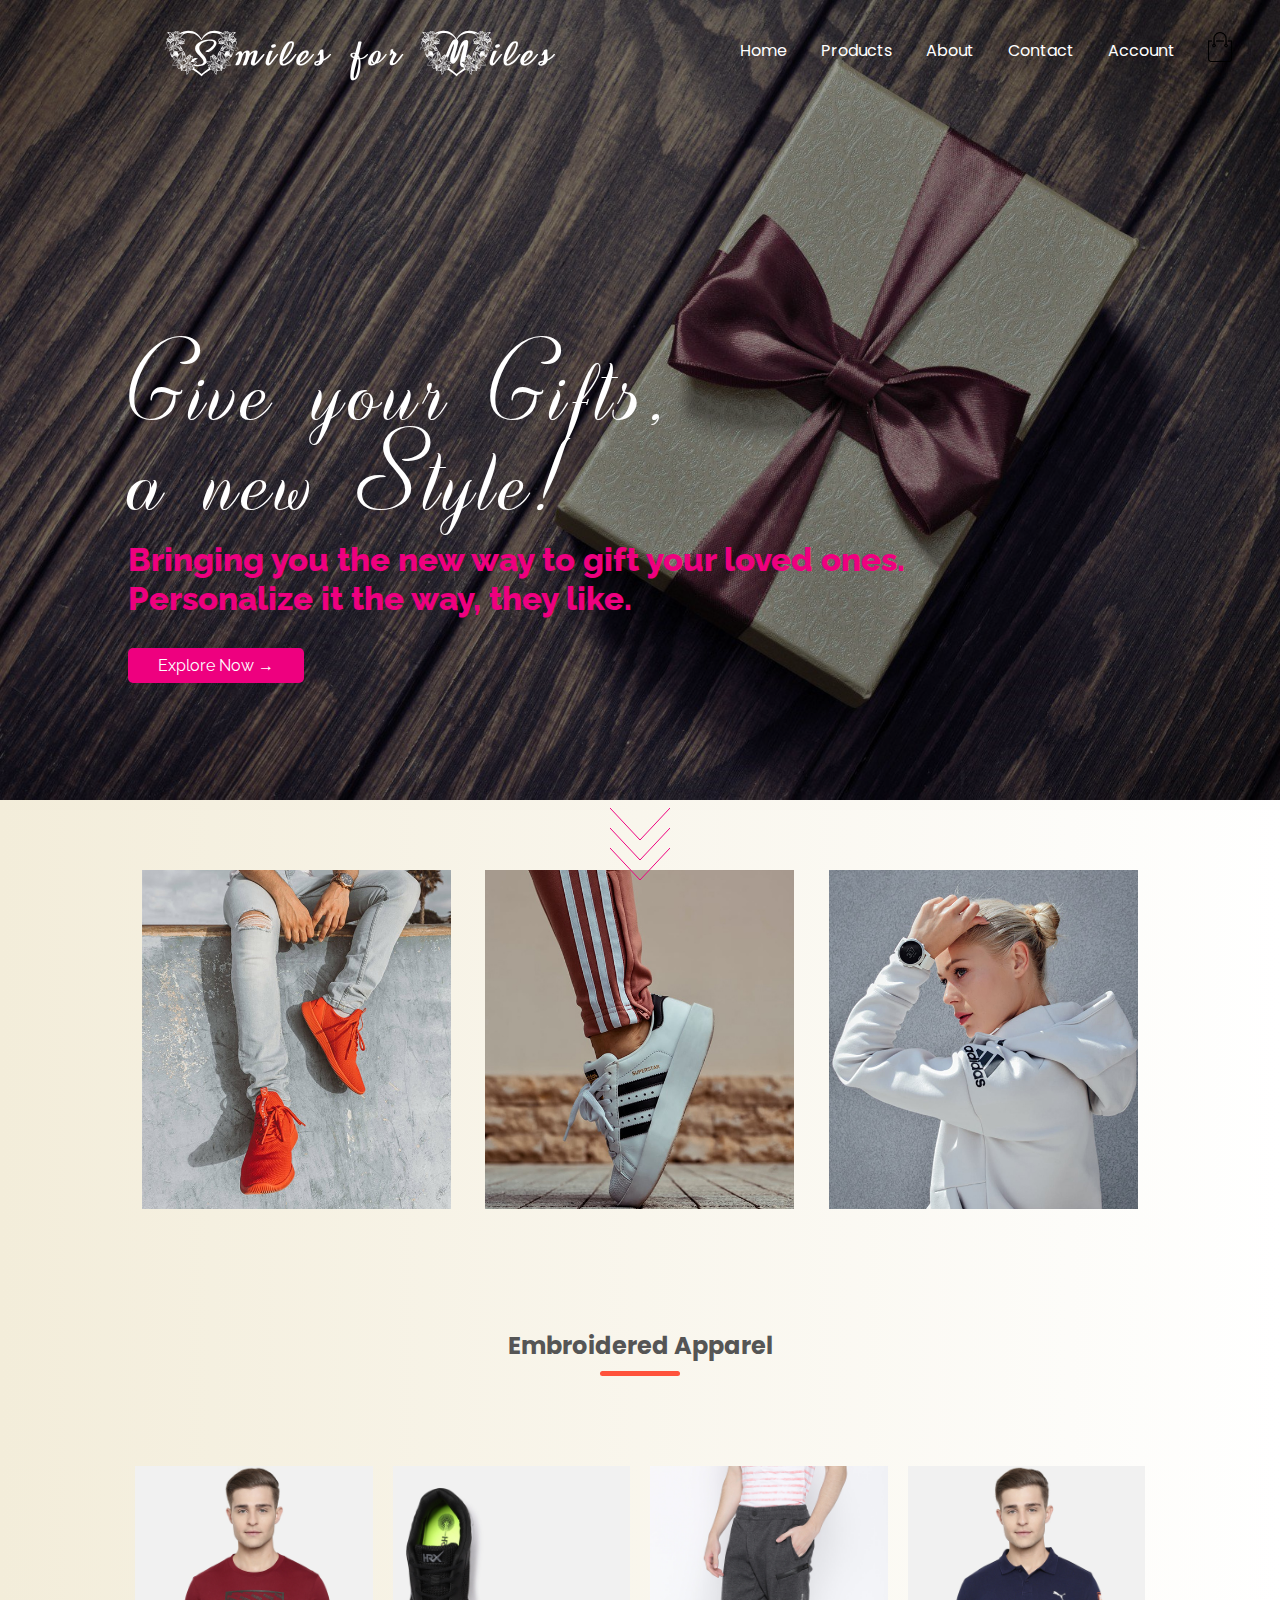
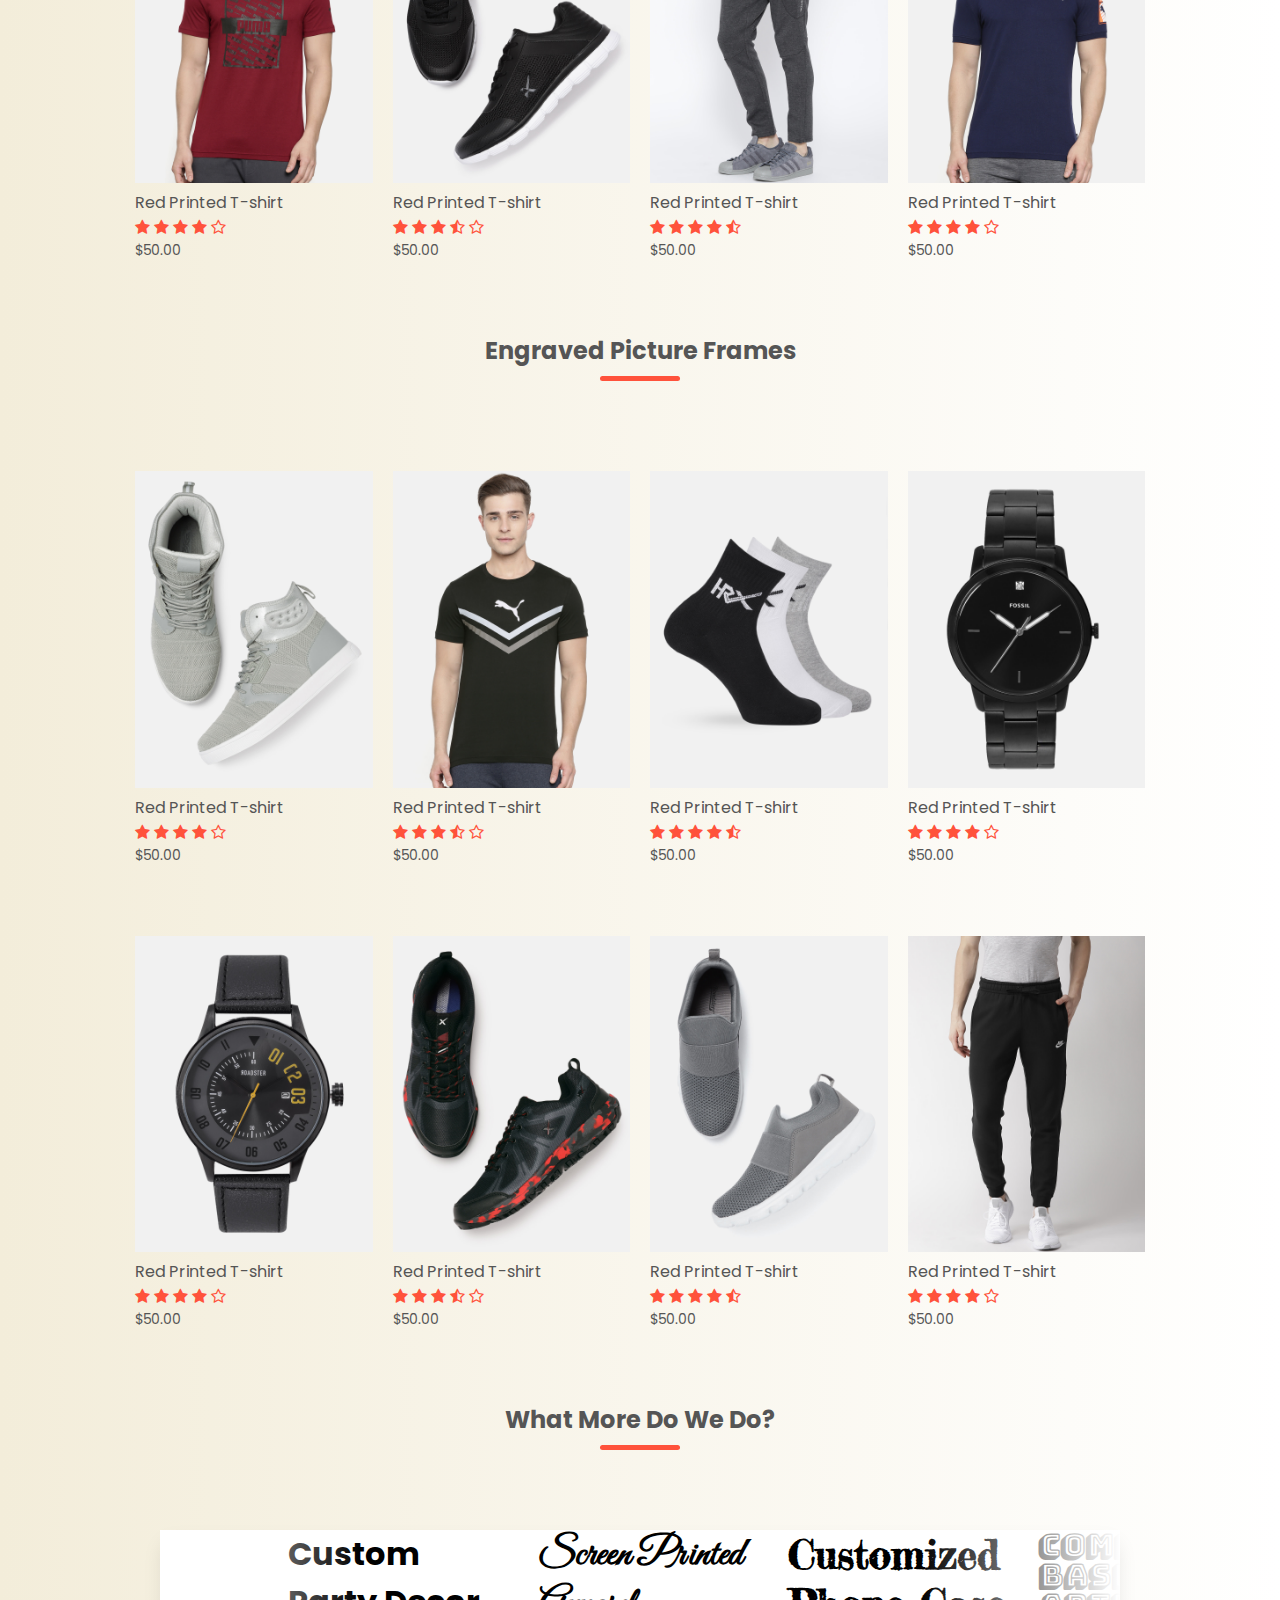
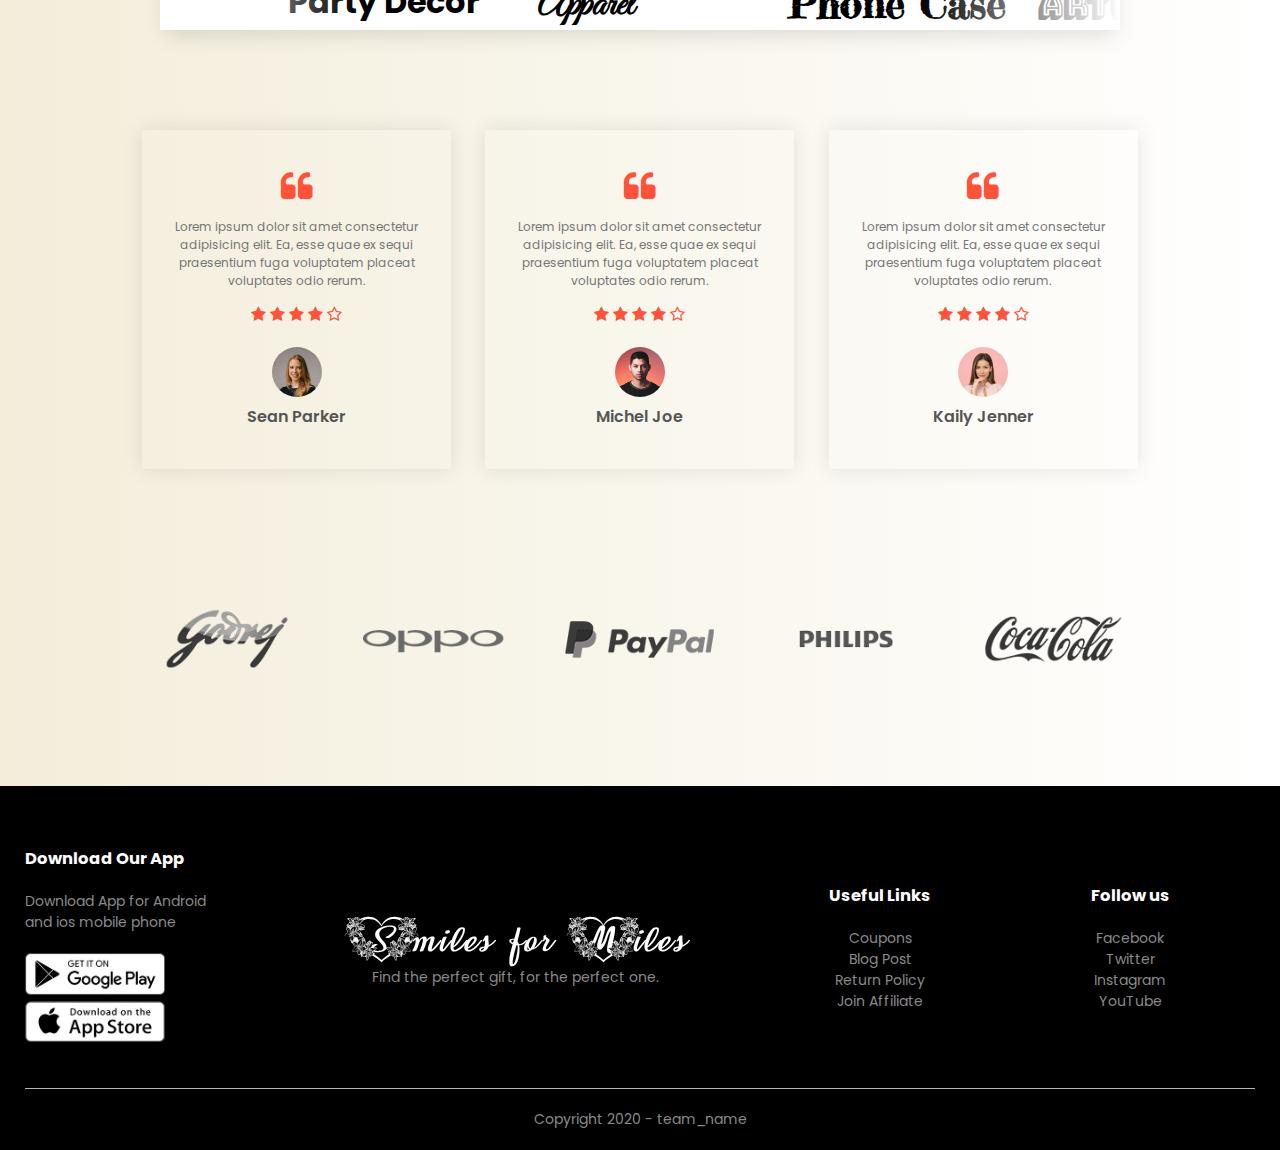
<file: index.html>
<!DOCTYPE html>
<html lang="en">

<head>
  <meta charset="UTF-8" />
  <meta name="viewport" content="width=device-width, initial-scale=1.0" />
  <title>Smiles for Miles | Ecommerce Website Design</title>
  <link rel="stylesheet" href="style.css" />
  <link
    href="https://fonts.googleapis.com/css2?family=Poppins:ital,wght@0,300;0,400;0,500;0,600;0,700;1,200&display=swap"
    rel="stylesheet" />
  <style>
    @import url('https://fonts.googleapis.com/css2?family=Exo+2:wght@100&family=Raleway:wght@100&display=swap');
  </style>
  <link rel="stylesheet" href="https://stackpath.bootstrapcdn.com/font-awesome/4.7.0/css/font-awesome.min.css" />
  <style>
    @import url('https://fonts.googleapis.com/css2?family=Bungee+Shade&family=Fredericka+the+Great&family=Great+Vibes&family=Monoton&family=Seaweed+Script&family=Vast+Shadow&display=swap');
    </style>
</head>

<body>
  <div class="header">
    <div class="container">
      <div class="navbar">
        <div class="logo">
          <a href="index.html">
            <h2 class="logo-text">Smiles for Miles</h2>
        </div>
        <nav style="z-index: 13;">
          <ul id="MenuItems">
            <li><a href="index.html">Home</a></li>
            <li><a href="products.html">Products</a></li>
            <li><a href="">About</a></li>
            <li><a href="">Contact</a></li>
            <li><a href="account.html">Account</a></li>
            <!-- TODo: 22:20 -->
          </ul>
        </nav>
        <a href="cart.html"><img src="images/cart.png" alt="" width="30px" height="30px" /></a>
        <img src="images/menu.png" alt="" class="menu-icon" onclick="menutoggle()" />
      </div>
      <div class="row">
        <div class="col-6 opener-text">
          <h1 class="opener-text-1">
            Give your Gifts,<br />
            a new Style!
          </h1>
          <p class="opener-para">
            Bringing you the new way to gift your loved ones.<br />
            Personalize it the way, they like.
          </p>
          <a href="" class="btn">Explore Now &#8594;</a>
        </div>
        <!-- <div class="col-2">
            <img src="images/image1.png" alt="" />
          </div> -->
      </div>
    </div>
  </div>
  <div class="overlay">
    <!-- Just an overlay -->
  </div>
  <!-- Down Pointing arrow -->
  <svg class="arrows">
    <path class="a1" d="M0 0 L30 32 L60 0"></path>
    <path class="a2" d="M0 20 L30 52 L60 20"></path>
    <path class="a3" d="M0 40 L30 72 L60 40"></path>
  </svg>
  <!-- Arrow End -->
  
  <!----- Featurd Categories--------->
  <div class="categories">
    <div class="small-container">
      <div class="row">
        <div class="col-3">
          <img src="images/category-1.jpg" alt="" />
        </div>
        <div class="col-3">
          <img src="images/category-2.jpg" alt="" />
        </div>
        <div class="col-3">
          <img src="images/category-3.jpg" alt="" />
        </div>
      </div>
    </div>
  </div>
  <!----- Embroidered Apparel --------->
  <div class="small-container">
    <h2 class="title">Embroidered Apparel</h2>
    <div class="row">
      <div class="col-4">
        <a href="product-details.html">
          <img src="images/product-1.jpg" alt="" /></a>
        <h4>Red Printed T-shirt</h4>
        <div class="rating">
          <i class="fa fa-star"></i>
          <i class="fa fa-star"></i>
          <i class="fa fa-star"></i>
          <i class="fa fa-star"></i>
          <i class="fa fa-star-o"></i>
        </div>
        <p>$50.00</p>
      </div>

      <div class="col-4">
        <img src="images/product-2.jpg" alt="" />
        <h4>Red Printed T-shirt</h4>
        <div class="rating">
          <i class="fa fa-star"></i>
          <i class="fa fa-star"></i>
          <i class="fa fa-star"></i>
          <i class="fa fa-star-half-o"></i>
          <i class="fa fa-star-o"></i>
        </div>
        <p>$50.00</p>
      </div>

      <div class="col-4">
        <img src="images/product-3.jpg" alt="" />
        <h4>Red Printed T-shirt</h4>
        <div class="rating">
          <i class="fa fa-star"></i>
          <i class="fa fa-star"></i>
          <i class="fa fa-star"></i>
          <i class="fa fa-star"></i>
          <i class="fa fa-star-half-o"></i>
        </div>
        <p>$50.00</p>
      </div>
      <div class="col-4">
        <img src="images/product-4.jpg" alt="" />
        <h4>Red Printed T-shirt</h4>
        <div class="rating">
          <i class="fa fa-star"></i>
          <i class="fa fa-star"></i>
          <i class="fa fa-star"></i>
          <i class="fa fa-star"></i>
          <i class="fa fa-star-o"></i>
        </div>
        <p>$50.00</p>
      </div>
    </div>
    <h2 class="title">Engraved Picture Frames</h2>
    <div class="row">
      <div class="col-4">
        <img src="images/product-5.jpg" alt="" />
        <h4>Red Printed T-shirt</h4>
        <div class="rating">
          <i class="fa fa-star"></i>
          <i class="fa fa-star"></i>
          <i class="fa fa-star"></i>
          <i class="fa fa-star"></i>
          <i class="fa fa-star-o"></i>
        </div>
        <p>$50.00</p>
      </div>

      <div class="col-4">
        <img src="images/product-6.jpg" alt="" />
        <h4>Red Printed T-shirt</h4>
        <div class="rating">
          <i class="fa fa-star"></i>
          <i class="fa fa-star"></i>
          <i class="fa fa-star"></i>
          <i class="fa fa-star-half-o"></i>
          <i class="fa fa-star-o"></i>
        </div>
        <p>$50.00</p>
      </div>

      <div class="col-4">
        <img src="images/product-7.jpg" alt="" />
        <h4>Red Printed T-shirt</h4>
        <div class="rating">
          <i class="fa fa-star"></i>
          <i class="fa fa-star"></i>
          <i class="fa fa-star"></i>
          <i class="fa fa-star"></i>
          <i class="fa fa-star-half-o"></i>
        </div>
        <p>$50.00</p>
      </div>
      <div class="col-4">
        <img src="images/product-8.jpg" alt="" />
        <h4>Red Printed T-shirt</h4>
        <div class="rating">
          <i class="fa fa-star"></i>
          <i class="fa fa-star"></i>
          <i class="fa fa-star"></i>
          <i class="fa fa-star"></i>
          <i class="fa fa-star-o"></i>
        </div>
        <p>$50.00</p>
      </div>
    </div>
    <div class="row">
      <div class="col-4">
        <img src="images/product-9.jpg" alt="" />
        <h4>Red Printed T-shirt</h4>
        <div class="rating">
          <i class="fa fa-star"></i>
          <i class="fa fa-star"></i>
          <i class="fa fa-star"></i>
          <i class="fa fa-star"></i>
          <i class="fa fa-star-o"></i>
        </div>
        <p>$50.00</p>
      </div>

      <div class="col-4">
        <img src="images/product-10.jpg" alt="" />
        <h4>Red Printed T-shirt</h4>
        <div class="rating">
          <i class="fa fa-star"></i>
          <i class="fa fa-star"></i>
          <i class="fa fa-star"></i>
          <i class="fa fa-star-half-o"></i>
          <i class="fa fa-star-o"></i>
        </div>
        <p>$50.00</p>
      </div>

      <div class="col-4">
        <img src="images/product-11.jpg" alt="" />
        <h4>Red Printed T-shirt</h4>
        <div class="rating">
          <i class="fa fa-star"></i>
          <i class="fa fa-star"></i>
          <i class="fa fa-star"></i>
          <i class="fa fa-star"></i>
          <i class="fa fa-star-half-o"></i>
        </div>
        <p>$50.00</p>
      </div>
      <div class="col-4">
        <img src="images/product-12.jpg" alt="" />
        <h4>Red Printed T-shirt</h4>
        <div class="rating">
          <i class="fa fa-star"></i>
          <i class="fa fa-star"></i>
          <i class="fa fa-star"></i>
          <i class="fa fa-star"></i>
          <i class="fa fa-star-o"></i>
        </div>
        <p>$50.00</p>
      </div>
    </div>
  </div>
  <div>
    <h2 class="title">What More Do We Do?</h2>
  </div>

  <!-- Infinite Carousel -->
  <div class="slider">
    <div class="slide-track">
      <div class="slide">
        <h1>Custom Party Decor</h1>
      </div>
      <div class="slide">
        <h1 class="slide-text1">Screen Printed Apparel</h1>
      </div>
      <div class="slide">
        <h1 class="slide-text2">Customized Phone Case</h1>
      </div>
      <div class="slide">
        <h1 class="slide-text3">Commission based Artwork</h1>
      </div>
      <div class="slide">
        <h1 class="slide-text4">Custom Kitchenware</h1>
      </div>
      <div class="slide">
        <h1 class="slide-text5">Personalized Stationary</h1>
      </div>
      <div class="slide">
        <h1 class="slide-text6">Engraved Picture Frame</h1>
      </div>
      
    </div>
  </div>
  <!------ Testimonial  ------>
  <div class="testimonial">
    <div class="small-container">
      <div class="row">
        <div class="col-3">
          <i class="fa fa-quote-left"></i>

          <p>
            Lorem ipsum dolor sit amet consectetur adipisicing elit. Ea, esse
            quae ex sequi praesentium fuga voluptatem placeat voluptates odio
            rerum.
          </p>
          <div class="rating">
            <i class="fa fa-star"></i>
            <i class="fa fa-star"></i>
            <i class="fa fa-star"></i>
            <i class="fa fa-star"></i>
            <i class="fa fa-star-o"></i>
          </div>
          <img src="images/user-1.png" alt="" />
          <h3>Sean Parker</h3>
        </div>

        <div class="col-3">
          <i class="fa fa-quote-left"></i>

          <p>
            Lorem ipsum dolor sit amet consectetur adipisicing elit. Ea, esse
            quae ex sequi praesentium fuga voluptatem placeat voluptates odio
            rerum.
          </p>
          <div class="rating">
            <i class="fa fa-star"></i>
            <i class="fa fa-star"></i>
            <i class="fa fa-star"></i>
            <i class="fa fa-star"></i>
            <i class="fa fa-star-o"></i>
          </div>
          <img src="images/user-2.png" alt="" />
          <h3>Michel Joe</h3>
        </div>

        <div class="col-3">
          <i class="fa fa-quote-left"></i>

          <p>
            Lorem ipsum dolor sit amet consectetur adipisicing elit. Ea, esse
            quae ex sequi praesentium fuga voluptatem placeat voluptates odio
            rerum.
          </p>
          <div class="rating">
            <i class="fa fa-star"></i>
            <i class="fa fa-star"></i>
            <i class="fa fa-star"></i>
            <i class="fa fa-star"></i>
            <i class="fa fa-star-o"></i>
          </div>
          <img src="images/user-3.png" alt="" />
          <h3>Kaily Jenner</h3>
        </div>
      </div>
    </div>
  </div>

  <!-- Brands -->

  <div class="brands">
    <div class="small-container">
      <div class="row">
        <div class="col-5">
          <img src="images/logo-godrej.png" alt="" />
        </div>
        <div class="col-5">
          <img src="images/logo-oppo.png" alt="" />
        </div>
        <div class="col-5">
          <img src="images/logo-paypal.png" alt="" />
        </div>
        <div class="col-5">
          <img src="images/logo-philips.png" alt="" />
        </div>
        <div class="col-5">
          <img src="images/logo-coca-cola.png" alt="" />
        </div>
      </div>
    </div>
  </div>

  <!-- Footer -->
  <div class="footer">
    <div class="container">
      <div class="row">
        <div class="footer-col-1">
          <h3>Download Our App</h3>
          <p>
            Download App for Android <br />
            and ios mobile phone
          </p>
          <div class="app-logo">
            <img src="images/play-store.png" alt="" />
            <img src="images/app-store.png" alt="" />
          </div>
        </div>
        <div class="footer-col-2">
          <h4 class="footer-brand">Smiles for Miles</h4>
          <p>
            Find the perfect gift, for the perfect one. <br />
          </p>
        </div>
        <div class="footer-col-3">
          <h3>Useful Links</h3>
          <ul>
            <li>Coupons</li>
            <li>Blog Post</li>
            <li>Return Policy</li>
            <li>Join Affiliate</li>
          </ul>
        </div>

        <div class="footer-col-4">
          <h3>Follow us</h3>
          <ul>
            <li>Facebook</li>
            <li>Twitter</li>
            <li>Instagram</li>
            <li>YouTube</li>
          </ul>
        </div>
      </div>
      <hr />
      <p class="copyright">Copyright 2020 - team_name</p>
    </div>
  </div>
  <!-- JS for Toggle menu -->
  <script>
    var MenuItems = document.getElementById("MenuItems");

    MenuItems.style.maxHeight = "0px";

    function menutoggle() {
      if (MenuItems.style.maxHeight == "0px") {
        MenuItems.style.maxHeight = "200px";
      } else {
        MenuItems.style.maxHeight = "0px";
      }
    }
  </script>
</body>

</html>
</file>
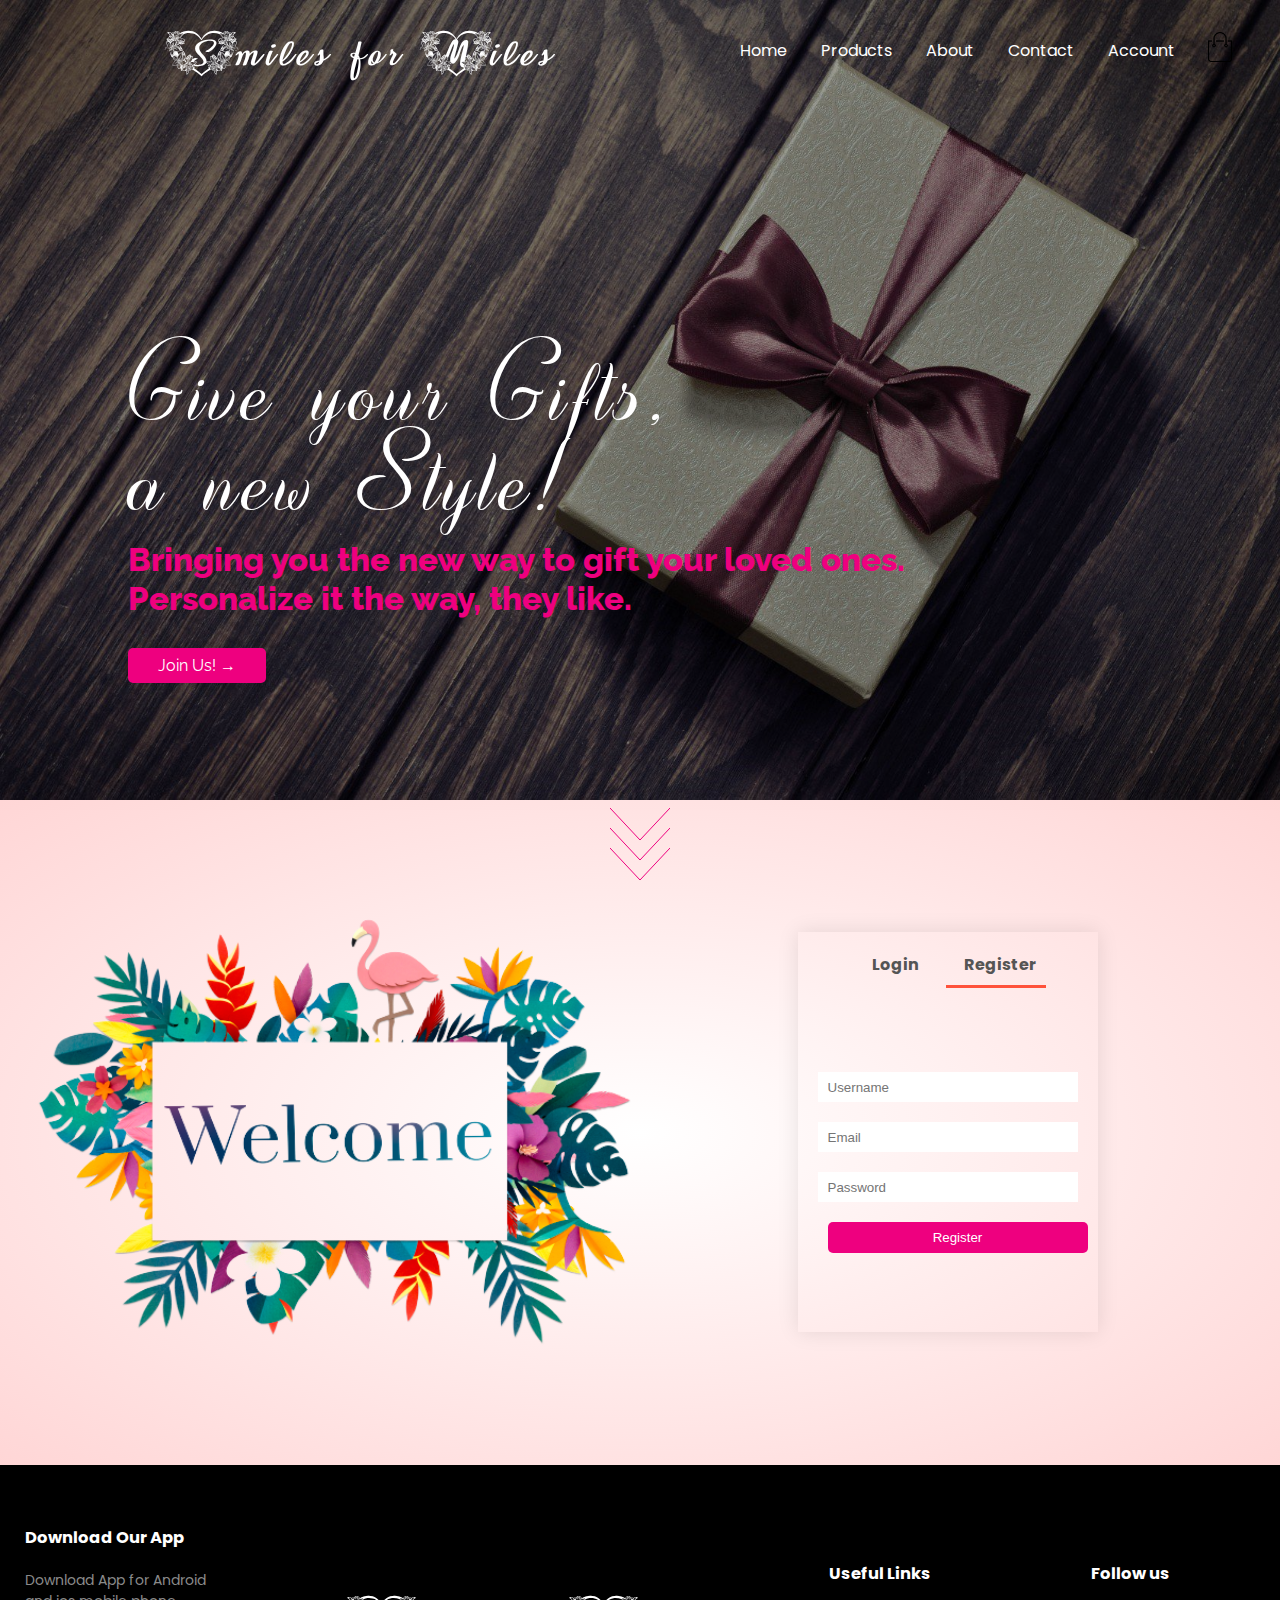
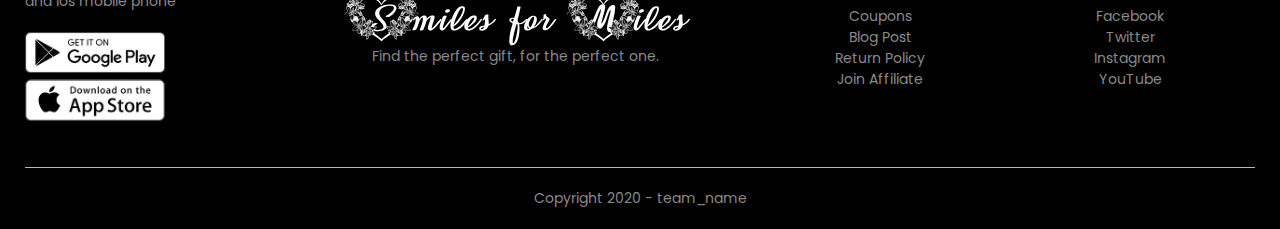
<file: account.html>
<!DOCTYPE html>
<html lang="en">
  <head>
    <meta charset="UTF-8" />
    <meta name="viewport" content="width=device-width, initial-scale=1.0" />
    <title>All Products - Red store</title>
    <link rel="stylesheet" href="style.css" />
    <link
      href="https://fonts.googleapis.com/css2?family=Poppins:ital,wght@0,300;0,400;0,500;0,600;0,700;1,200&display=swap"
      rel="stylesheet"
    />
    <link
      rel="stylesheet"
      href="https://stackpath.bootstrapcdn.com/font-awesome/4.7.0/css/font-awesome.min.css"
    />
    <style>
      @import url('https://fonts.googleapis.com/css2?family=Exo+2:wght@100&family=Raleway:wght@100&display=swap');
    </style>
  </head>
  <body>
    <div class="header">
    <div class="container">
      <div class="navbar">
        <div class="logo">
          <a href="index.html">
            <h2 class="logo-text">Smiles for Miles</h2>
        </div>
        <nav style="z-index: 13;">
          <ul id="MenuItems">
            <li><a href="index.html">Home</a></li>
            <li><a href="products.html">Products</a></li>
            <li><a href="">About</a></li>
            <li><a href="">Contact</a></li>
            <li><a href="account.html">Account</a></li>
            <!-- TODo: 22:20 -->
          </ul>
        </nav>
        <a href="cart.html"><img src="images/cart.png" alt="" width="30px" height="30px" /></a>
        <img src="images/menu.png" alt="" class="menu-icon" onclick="menutoggle()" />
      </div>
      <div class="row">
        <div class="col-6 opener-text">
          <h1 class="opener-text-1">
            Give your Gifts,<br />
            a new Style!
          </h1>
          <p class="opener-para">
            Bringing you the new way to gift your loved ones.<br />
            Personalize it the way, they like.
          </p>
          <a href="#account-id" class="btn">Join Us! &#8594;</a>
        </div>
        <!-- <div class="col-2">
            <img src="images/image1.png" alt="" />
          </div> -->
      </div>
    </div>
  </div>
  <div class="overlay">
    <!-- Just an overlay -->
  </div>
  <!-- Down Pointing arrow -->
  <svg class="arrows">
    <path class="a1" d="M0 0 L30 32 L60 0"></path>
    <path class="a2" d="M0 20 L30 52 L60 20"></path>
    <path class="a3" d="M0 40 L30 72 L60 40"></path>
  </svg>
    <!-- Navigation ends here -->
    <!-- Account Page -->

    <div class="account-page" id="account-id">
      <div class="container">
        <div class="row">
          <div class="col-2 welcome-image">
            <img src="images/welcome.png" width="100%" />
          </div>
          <div class="col-2 form-div">
            <div class="form-container">
              <div class="form-btn">
                <span onclick="login()">Login</span>
                <span onclick="register()">Register</span>
                <hr id="indicator" />
              </div>
              <form action="" id="LoginForm">
                <input type="text" placeholder="Username" />
                <input type="password" placeholder="Password" />

                <button type="submit" class="btn">Login</button>
                <a href="">Forgot Password</a>
              </form>
              <form action="" id="RegForm">
                <input type="text" placeholder="Username" />
                <input type="email" placeholder="Email" />
                <input type="password" placeholder="Password" />

                <button type="submit" class="btn">Register</button>
              </form>
            </div>
          </div>
        </div>
      </div>
    </div>

    <!-- Footer -->
    <div class="footer">
      <div class="container">
        <div class="row">
          <div class="footer-col-1">
            <h3>Download Our App</h3>
            <p>
              Download App for Android <br />
              and ios mobile phone
            </p>
            <div class="app-logo">
              <img src="images/play-store.png" alt="" />
              <img src="images/app-store.png" alt="" />
            </div>
          </div>
          <div class="footer-col-2">
            <h4 class="footer-brand">Smiles for Miles</h4>
            <p>
              Find the perfect gift, for the perfect one. <br />
            </p>
          </div>
          <div class="footer-col-3">
            <h3>Useful Links</h3>
            <ul>
              <li>Coupons</li>
              <li>Blog Post</li>
              <li>Return Policy</li>
              <li>Join Affiliate</li>
            </ul>
          </div>

          <div class="footer-col-4">
            <h3>Follow us</h3>
            <ul>
              <li>Facebook</li>
              <li>Twitter</li>
              <li>Instagram</li>
              <li>YouTube</li>
            </ul>
          </div>
        </div>
        <hr />
        <p class="copyright">Copyright 2020 - team_name</p>
      </div>
    </div>
    <!-- JS for Toggle menu -->
    <script>
      var MenuItems = document.getElementById("MenuItems");

      MenuItems.style.maxHeight = "0px";

      function menutoggle() {
        if (MenuItems.style.maxHeight == "0px") {
          MenuItems.style.maxHeight = "200px";
        } else {
          MenuItems.style.maxHeight = "0px";
        }
      }
    </script>
    <!-- js for toggle form -->
    <script>
      var LoginForm = document.getElementById("LoginForm");
      var RegForm = document.getElementById("RegForm");
      var indicator = document.getElementById("indicator");

      function register() {
        RegForm.style.transform = "translateX(0px)";
        LoginForm.style.transform = "translateX(0px)";
        indicator.style.transform = "translateX(100px)";
      }

      function login() {
        RegForm.style.transform = "translateX(300px)";
        LoginForm.style.transform = "translateX(300px)";
        indicator.style.transform = "translateX(0px)";
      }
    </script>
  </body>
</html>
</file>
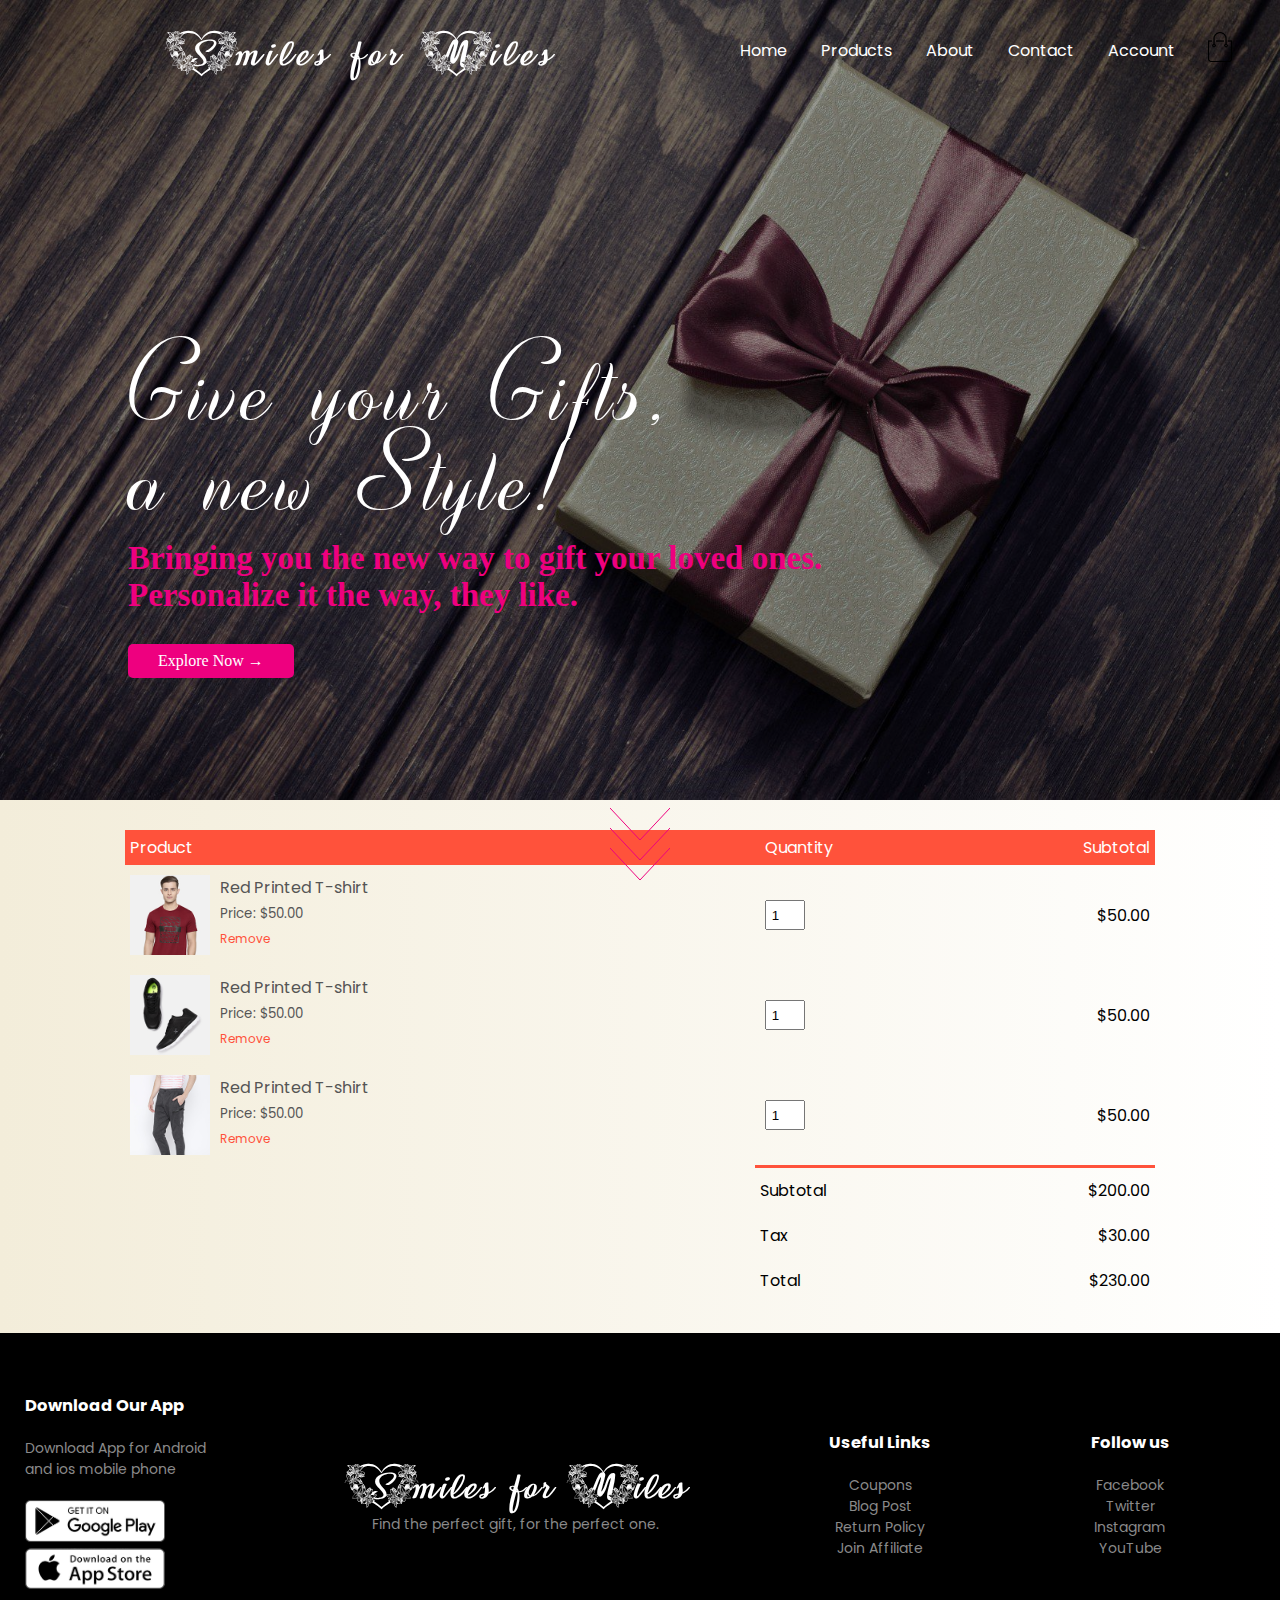
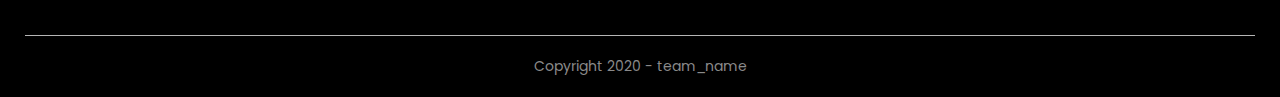
<file: cart.html>
<!DOCTYPE html>
<html lang="en">
  <head>
    <meta charset="UTF-8" />
    <meta name="viewport" content="width=device-width, initial-scale=1.0" />
    <title>All Products - Red store</title>
    <link rel="stylesheet" href="style.css" />
    <link
      href="https://fonts.googleapis.com/css2?family=Poppins:ital,wght@0,300;0,400;0,500;0,600;0,700;1,200&display=swap"
      rel="stylesheet"
    />
    <link
      rel="stylesheet"
      href="https://stackpath.bootstrapcdn.com/font-awesome/4.7.0/css/font-awesome.min.css"
    />
  </head>
  <body>
    <div class="header">
      <div class="container">
        <div class="navbar">
          <div class="logo">
            <a href="index.html">
              <h2 class="logo-text">Smiles for Miles</h2>
          </div>
          <nav style="z-index: 13;">
            <ul id="MenuItems">
              <li><a href="index.html">Home</a></li>
              <li><a href="products.html">Products</a></li>
              <li><a href="">About</a></li>
              <li><a href="">Contact</a></li>
              <li><a href="account.html">Account</a></li>
              <!-- TODo: 22:20 -->
            </ul>
          </nav>
          <a href="cart.html"><img src="images/cart.png" alt="" width="30px" height="30px" /></a>
          <img src="images/menu.png" alt="" class="menu-icon" onclick="menutoggle()" />
        </div>
        <div class="row">
          <div class="col-6 opener-text">
            <h1 class="opener-text-1">
              Give your Gifts,<br />
              a new Style!
            </h1>
            <p class="opener-para">
              Bringing you the new way to gift your loved ones.<br />
              Personalize it the way, they like.
            </p>
            <a href="" class="btn">Explore Now &#8594;</a>
          </div>
          <!-- <div class="col-2">
              <img src="images/image1.png" alt="" />
            </div> -->
        </div>
      </div>
    </div>
    <div class="overlay">
      <!-- Just an overlay -->
    </div>
    <!-- Down Pointing arrow -->
  <svg class="arrows">
    <path class="a1" d="M0 0 L30 32 L60 0"></path>
    <path class="a2" d="M0 20 L30 52 L60 20"></path>
    <path class="a3" d="M0 40 L30 72 L60 40"></path>
  </svg>
    <!-- Cart Items Details -->
    <div class="small-container cart-page">
      <table>
        <tr>
          <th>Product</th>
          <th>Quantity</th>
          <th>Subtotal</th>
        </tr>
        <tr>
          <td>
            <div class="cart-info">
              <img src="images/buy-1.jpg" alt="" />
              <div>
                <p>Red Printed T-shirt</p>
                <small>Price: $50.00</small>
                <br />
                <a href="">Remove</a>
              </div>
            </div>
          </td>
          <td><input type="nunber" value="1" /></td>
          <td>$50.00</td>
        </tr>

        <tr>
          <td>
            <div class="cart-info">
              <img src="images/buy-2.jpg" alt="" />
              <div>
                <p>Red Printed T-shirt</p>
                <small>Price: $50.00</small>
                <br />
                <a href="">Remove</a>
              </div>
            </div>
          </td>
          <td><input type="nunber" value="1" /></td>
          <td>$50.00</td>
        </tr>

        <tr>
          <td>
            <div class="cart-info">
              <img src="images/buy-3.jpg" alt="" />
              <div>
                <p>Red Printed T-shirt</p>
                <small>Price: $50.00</small>
                <br />
                <a href="">Remove</a>
              </div>
            </div>
          </td>
          <td><input type="nunber" value="1" /></td>
          <td>$50.00</td>
        </tr>
      </table>

      <div class="total-price">
        <table>
          <tr>
            <td>Subtotal</td>
            <td>$200.00</td>
          </tr>
          <tr>
            <td>Tax</td>
            <td>$30.00</td>
          </tr>
          <tr>
            <td>Total</td>
            <td>$230.00</td>
          </tr>
        </table>
      </div>
    </div>
    <!-- Footer -->
    <div class="footer">
      <div class="container">
        <div class="row">
          <div class="footer-col-1">
            <h3>Download Our App</h3>
            <p>
              Download App for Android <br />
              and ios mobile phone
            </p>
            <div class="app-logo">
              <img src="images/play-store.png" alt="" />
              <img src="images/app-store.png" alt="" />
            </div>
          </div>
          <div class="footer-col-2">
            <h4 class="footer-brand">Smiles for Miles</h4>
            <p>
              Find the perfect gift, for the perfect one. <br />
            </p>
          </div>
          <div class="footer-col-3">
            <h3>Useful Links</h3>
            <ul>
              <li>Coupons</li>
              <li>Blog Post</li>
              <li>Return Policy</li>
              <li>Join Affiliate</li>
            </ul>
          </div>

          <div class="footer-col-4">
            <h3>Follow us</h3>
            <ul>
              <li>Facebook</li>
              <li>Twitter</li>
              <li>Instagram</li>
              <li>YouTube</li>
            </ul>
          </div>
        </div>
        <hr />
        <p class="copyright">Copyright 2020 - team_name</p>
      </div>
    </div>
    <!-- JS for Toggle menu -->
    <script>
      var MenuItems = document.getElementById("MenuItems");

      MenuItems.style.maxHeight = "0px";

      function menutoggle() {
        if (MenuItems.style.maxHeight == "0px") {
          MenuItems.style.maxHeight = "200px";
        } else {
          MenuItems.style.maxHeight = "0px";
        }
      }
    </script>
  </body>
</html>
</file>
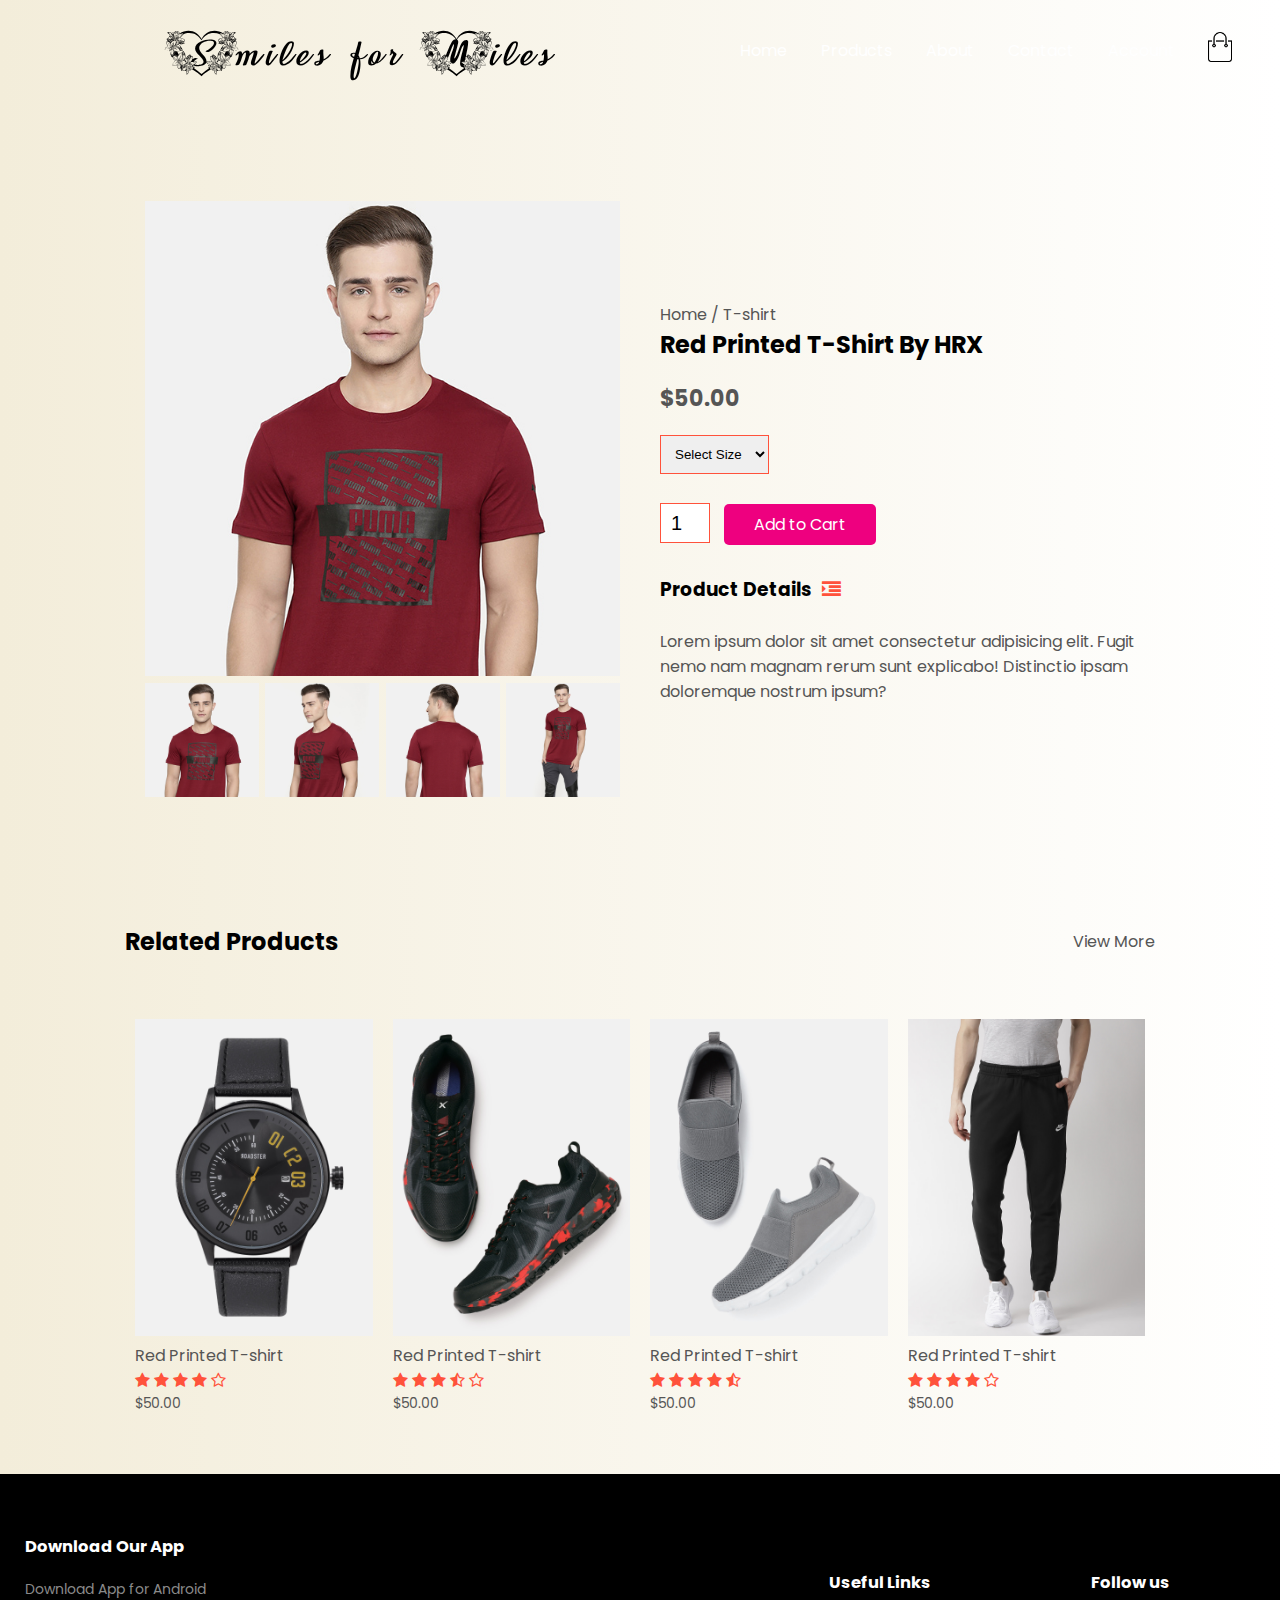
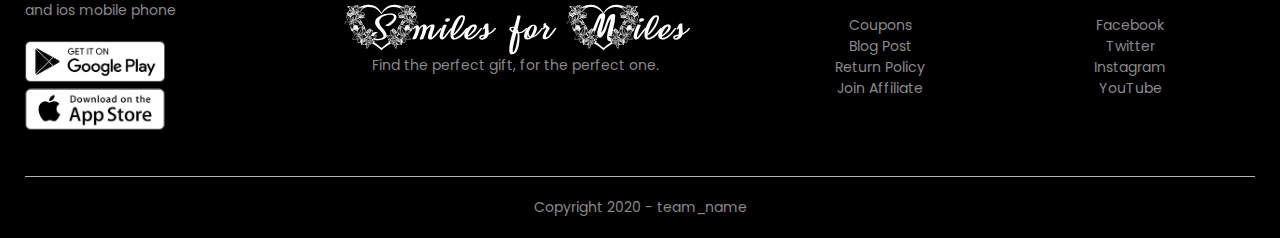
<file: product-details.html>
<!DOCTYPE html>
<html lang="en">
  <head>
    <meta charset="UTF-8" />
    <meta name="viewport" content="width=device-width, initial-scale=1.0" />
    <title>All Products - Red store</title>
    <link rel="stylesheet" href="style.css" />
    <link
      href="https://fonts.googleapis.com/css2?family=Poppins:ital,wght@0,300;0,400;0,500;0,600;0,700;1,200&display=swap"
      rel="stylesheet"
    />
    <link
      rel="stylesheet"
      href="https://stackpath.bootstrapcdn.com/font-awesome/4.7.0/css/font-awesome.min.css"
    />
  </head>
  <body>
    <div class="container">
      <div class="navbar">
        <div class="logo">
          <a href="index.html">
            <h2 class="logo-text" style="color: black;">Smiles for Miles</h2>
        </div>
        <nav>
          <ul id="MenuItems">
            <li><a href="index.html">Home</a></li>
            <li><a href="products.html">Products</a></li>
            <li><a href="">About</a></li>
            <li><a href="">Contact</a></li>
            <li><a href="account.html">Account</a></li>
            <!-- TODo: 22:20 -->
          </ul>
        </nav>
        <a href="cart.html"
          ><img src="images/cart.png" alt="" width="30px" height="30px"
        /></a>
        <img
          src="images/menu.png"
          alt=""
          class="menu-icon"
          onclick="menutoggle()"
        />
      </div>
    </div>

    <!-- Single Products Detail -->
    <div class="small-container single-product">
      <div class="row">
        <div class="col-2">
          <img src="images/gallery-1.jpg" width="100%" id="ProductImg" />

          <div class="small-img-row">
            <div class="small-img-col">
              <img src="images/gallery-1.jpg" class="small-img" />
            </div>
            <div class="small-img-col">
              <img src="images/gallery-2.jpg" class="small-img" />
            </div>
            <div class="small-img-col">
              <img src="images/gallery-3.jpg" class="small-img" />
            </div>
            <div class="small-img-col">
              <img src="images/gallery-4.jpg" class="small-img" />
            </div>
          </div>
        </div>
        <div class="col-2">
          <p>Home / T-shirt</p>
          <h2>Red Printed T-Shirt By HRX</h2>
          <h4>$50.00</h4>
          <select name="" id="">
            <option value="">Select Size</option>
            <option value="">XXL</option>
            <option value="">XL</option>
            <option value="">Large</option>
            <option value="">Medium</option>
            <option value="">Small</option>
          </select>
          <input type="number" value="1" />
          <a href="" class="btn">Add to Cart</a>
          <h3>Product Details<i class="fa fa-indent"></i></h3>
          <br />
          <p>
            Lorem ipsum dolor sit amet consectetur adipisicing elit. Fugit nemo
            nam magnam rerum sunt explicabo! Distinctio ipsam doloremque nostrum
            ipsum?
          </p>
        </div>
      </div>
    </div>

    <!-- Title -->
    <div class="small-container">
      <div class="row row-2">
        <h2>Related Products</h2>
        <p>View More</p>
      </div>
    </div>

    <!-- Similar Products -->

    <div class="small-container">
      <div class="row">
        <div class="col-4">
          <img src="images/product-9.jpg" alt="" />
          <h4>Red Printed T-shirt</h4>
          <div class="rating">
            <i class="fa fa-star"></i>
            <i class="fa fa-star"></i>
            <i class="fa fa-star"></i>
            <i class="fa fa-star"></i>
            <i class="fa fa-star-o"></i>
          </div>
          <p>$50.00</p>
        </div>

        <div class="col-4">
          <img src="images/product-10.jpg" alt="" />
          <h4>Red Printed T-shirt</h4>
          <div class="rating">
            <i class="fa fa-star"></i>
            <i class="fa fa-star"></i>
            <i class="fa fa-star"></i>
            <i class="fa fa-star-half-o"></i>
            <i class="fa fa-star-o"></i>
          </div>
          <p>$50.00</p>
        </div>

        <div class="col-4">
          <img src="images/product-11.jpg" alt="" />
          <h4>Red Printed T-shirt</h4>
          <div class="rating">
            <i class="fa fa-star"></i>
            <i class="fa fa-star"></i>
            <i class="fa fa-star"></i>
            <i class="fa fa-star"></i>
            <i class="fa fa-star-half-o"></i>
          </div>
          <p>$50.00</p>
        </div>
        <div class="col-4">
          <img src="images/product-12.jpg" alt="" />
          <h4>Red Printed T-shirt</h4>
          <div class="rating">
            <i class="fa fa-star"></i>
            <i class="fa fa-star"></i>
            <i class="fa fa-star"></i>
            <i class="fa fa-star"></i>
            <i class="fa fa-star-o"></i>
          </div>
          <p>$50.00</p>
        </div>
      </div>
    </div>

    <!-- Footer -->
    <div class="footer">
      <div class="container">
        <div class="row">
          <div class="footer-col-1">
            <h3>Download Our App</h3>
            <p>
              Download App for Android <br />
              and ios mobile phone
            </p>
            <div class="app-logo">
              <img src="images/play-store.png" alt="" />
              <img src="images/app-store.png" alt="" />
            </div>
          </div>
          <div class="footer-col-2">
            <h4 class="footer-brand">Smiles for Miles</h4>
            <p>
              Find the perfect gift, for the perfect one. <br />
            </p>
          </div>
          <div class="footer-col-3">
            <h3>Useful Links</h3>
            <ul>
              <li>Coupons</li>
              <li>Blog Post</li>
              <li>Return Policy</li>
              <li>Join Affiliate</li>
            </ul>
          </div>

          <div class="footer-col-4">
            <h3>Follow us</h3>
            <ul>
              <li>Facebook</li>
              <li>Twitter</li>
              <li>Instagram</li>
              <li>YouTube</li>
            </ul>
          </div>
        </div>
        <hr />
        <p class="copyright">Copyright 2020 - team_name</p>
      </div>
    </div>
    <!-- JS for Toggle menu -->
    <script>
      var MenuItems = document.getElementById("MenuItems");

      MenuItems.style.maxHeight = "0px";

      function menutoggle() {
        if (MenuItems.style.maxHeight == "0px") {
          MenuItems.style.maxHeight = "200px";
        } else {
          MenuItems.style.maxHeight = "0px";
        }
      }
    </script>

    <!-- js for product gallery -->
    <script>
      var ProductImg = document.getElementById("ProductImg");
      var smallImg = document.getElementsByClassName("small-img");
      smallImg[0].onclick = function () {
        ProductImg.src = smallImg[0].src;
      };
      smallImg[1].onclick = function () {
        ProductImg.src = smallImg[1].src;
      };
      smallImg[2].onclick = function () {
        ProductImg.src = smallImg[2].src;
      };
      smallImg[3].onclick = function () {
        ProductImg.src = smallImg[3].src;
      };
    </script>
  </body>
</html>
</file>
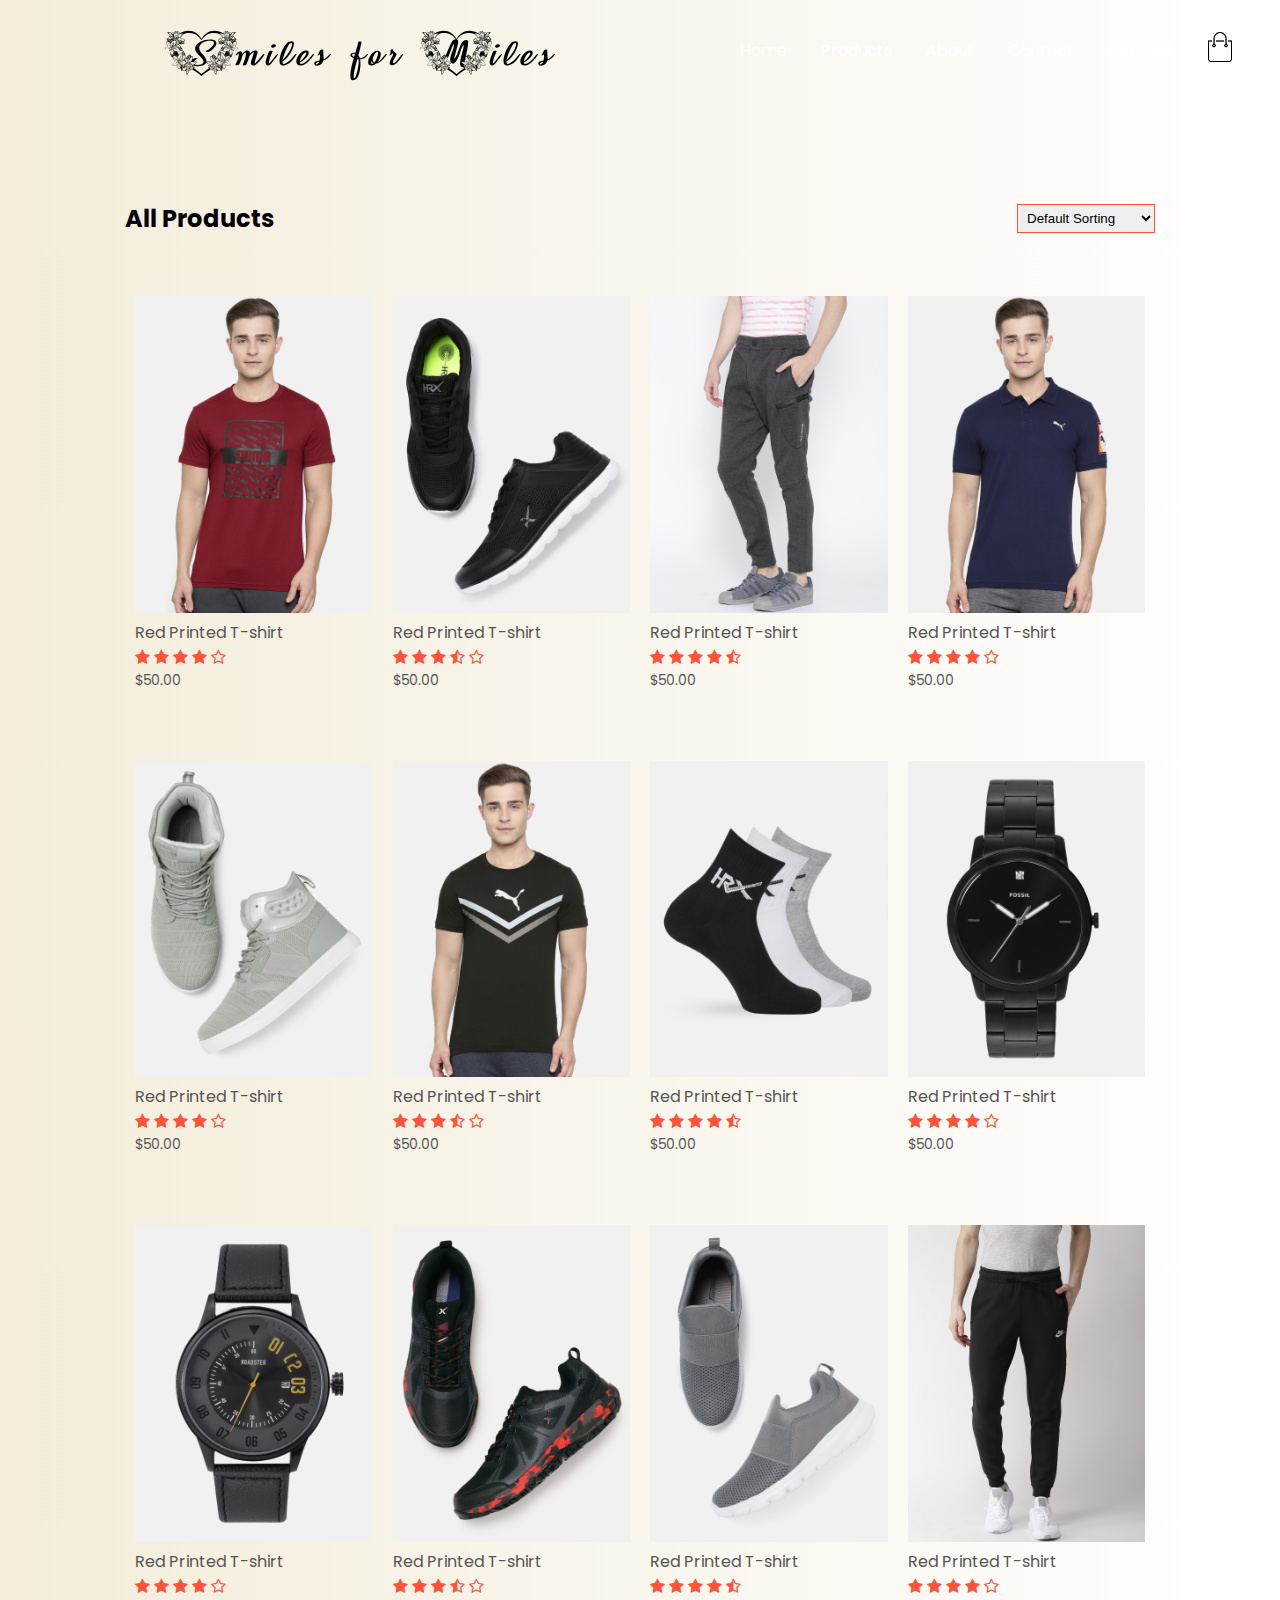
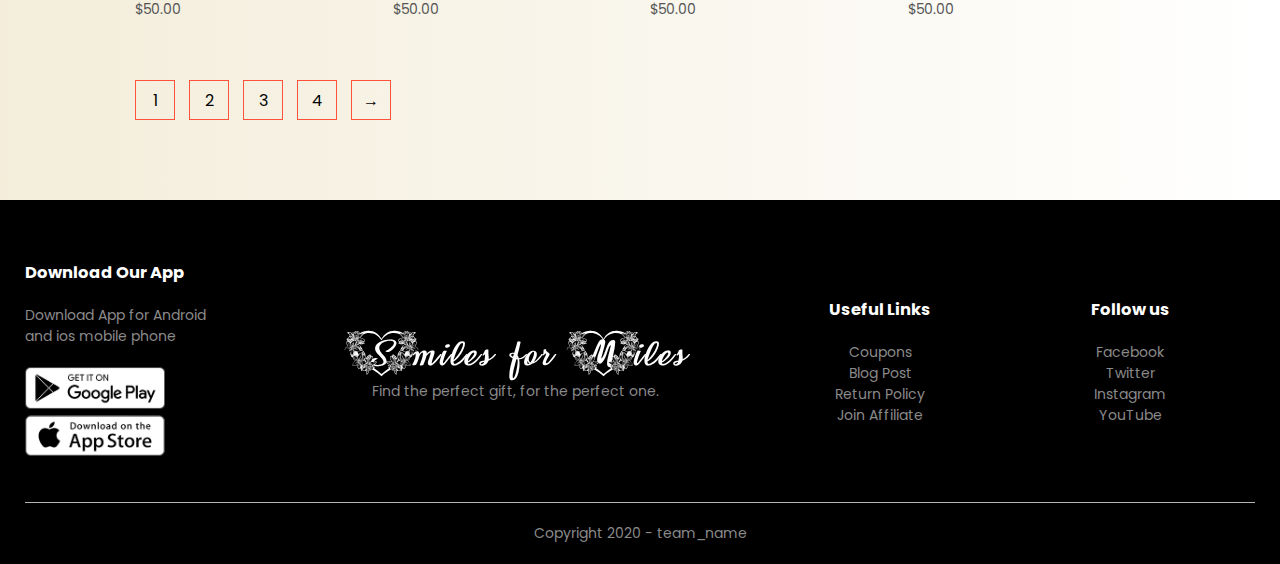
<file: products.html>
<!DOCTYPE html>
<html lang="en">
  <head>
    <meta charset="UTF-8" />
    <meta name="viewport" content="width=device-width, initial-scale=1.0" />
    <title>All Products - Red store</title>
    <link rel="stylesheet" href="style.css" />
    <link
      href="https://fonts.googleapis.com/css2?family=Poppins:ital,wght@0,300;0,400;0,500;0,600;0,700;1,200&display=swap"
      rel="stylesheet"
    />
    <link
      rel="stylesheet"
      href="https://stackpath.bootstrapcdn.com/font-awesome/4.7.0/css/font-awesome.min.css"
    />
  </head>
  <body>
    <div class="container">
      <div class="navbar">
        <div class="logo">
          <a href="index.html">
            <h2 class="logo-text" style="color: black;">Smiles for Miles</h2>
        </div>
        <nav>
          <ul id="MenuItems">
            <li><a href="index.html">Home</a></li>
            <li><a href="products.html">Products</a></li>
            <li><a href="">About</a></li>
            <li><a href="">Contact</a></li>
            <li><a href="account.html">Account</a></li>
            <!-- TODo: 22:20 -->
          </ul>
        </nav>
        <a href="cart.html"
          ><img src="images/cart.png" alt="" width="30px" height="30px"
        /></a>
        <img
          src="images/menu.png"
          alt=""
          class="menu-icon"
          onclick="menutoggle()"
        />
      </div>
    </div>

    <div class="small-container">
      <div class="row row-2">
        <h2>All Products</h2>
        <select name="" id="">
          <option value="">Default Sorting</option>
          <option value="">Sort by Price</option>
          <option value="">Sort by Popularity</option>
          <option value="">Sort by Rating</option>
          <option value="">Sort by sales</option>
        </select>
      </div>

      <div class="row">
        <div class="col-4">
          <img src="images/product-1.jpg" alt="" />
          <h4>Red Printed T-shirt</h4>
          <div class="rating">
            <i class="fa fa-star"></i>
            <i class="fa fa-star"></i>
            <i class="fa fa-star"></i>
            <i class="fa fa-star"></i>
            <i class="fa fa-star-o"></i>
          </div>
          <p>$50.00</p>
        </div>

        <div class="col-4">
          <img src="images/product-2.jpg" alt="" />
          <h4>Red Printed T-shirt</h4>
          <div class="rating">
            <i class="fa fa-star"></i>
            <i class="fa fa-star"></i>
            <i class="fa fa-star"></i>
            <i class="fa fa-star-half-o"></i>
            <i class="fa fa-star-o"></i>
          </div>
          <p>$50.00</p>
        </div>

        <div class="col-4">
          <img src="images/product-3.jpg" alt="" />
          <h4>Red Printed T-shirt</h4>
          <div class="rating">
            <i class="fa fa-star"></i>
            <i class="fa fa-star"></i>
            <i class="fa fa-star"></i>
            <i class="fa fa-star"></i>
            <i class="fa fa-star-half-o"></i>
          </div>
          <p>$50.00</p>
        </div>
        <div class="col-4">
          <img src="images/product-4.jpg" alt="" />
          <h4>Red Printed T-shirt</h4>
          <div class="rating">
            <i class="fa fa-star"></i>
            <i class="fa fa-star"></i>
            <i class="fa fa-star"></i>
            <i class="fa fa-star"></i>
            <i class="fa fa-star-o"></i>
          </div>
          <p>$50.00</p>
        </div>
      </div>
      <div class="row">
        <div class="col-4">
          <img src="images/product-5.jpg" alt="" />
          <h4>Red Printed T-shirt</h4>
          <div class="rating">
            <i class="fa fa-star"></i>
            <i class="fa fa-star"></i>
            <i class="fa fa-star"></i>
            <i class="fa fa-star"></i>
            <i class="fa fa-star-o"></i>
          </div>
          <p>$50.00</p>
        </div>

        <div class="col-4">
          <img src="images/product-6.jpg" alt="" />
          <h4>Red Printed T-shirt</h4>
          <div class="rating">
            <i class="fa fa-star"></i>
            <i class="fa fa-star"></i>
            <i class="fa fa-star"></i>
            <i class="fa fa-star-half-o"></i>
            <i class="fa fa-star-o"></i>
          </div>
          <p>$50.00</p>
        </div>

        <div class="col-4">
          <img src="images/product-7.jpg" alt="" />
          <h4>Red Printed T-shirt</h4>
          <div class="rating">
            <i class="fa fa-star"></i>
            <i class="fa fa-star"></i>
            <i class="fa fa-star"></i>
            <i class="fa fa-star"></i>
            <i class="fa fa-star-half-o"></i>
          </div>
          <p>$50.00</p>
        </div>
        <div class="col-4">
          <img src="images/product-8.jpg" alt="" />
          <h4>Red Printed T-shirt</h4>
          <div class="rating">
            <i class="fa fa-star"></i>
            <i class="fa fa-star"></i>
            <i class="fa fa-star"></i>
            <i class="fa fa-star"></i>
            <i class="fa fa-star-o"></i>
          </div>
          <p>$50.00</p>
        </div>
      </div>
      <div class="row">
        <div class="col-4">
          <img src="images/product-9.jpg" alt="" />
          <h4>Red Printed T-shirt</h4>
          <div class="rating">
            <i class="fa fa-star"></i>
            <i class="fa fa-star"></i>
            <i class="fa fa-star"></i>
            <i class="fa fa-star"></i>
            <i class="fa fa-star-o"></i>
          </div>
          <p>$50.00</p>
        </div>

        <div class="col-4">
          <img src="images/product-10.jpg" alt="" />
          <h4>Red Printed T-shirt</h4>
          <div class="rating">
            <i class="fa fa-star"></i>
            <i class="fa fa-star"></i>
            <i class="fa fa-star"></i>
            <i class="fa fa-star-half-o"></i>
            <i class="fa fa-star-o"></i>
          </div>
          <p>$50.00</p>
        </div>

        <div class="col-4">
          <img src="images/product-11.jpg" alt="" />
          <h4>Red Printed T-shirt</h4>
          <div class="rating">
            <i class="fa fa-star"></i>
            <i class="fa fa-star"></i>
            <i class="fa fa-star"></i>
            <i class="fa fa-star"></i>
            <i class="fa fa-star-half-o"></i>
          </div>
          <p>$50.00</p>
        </div>
        <div class="col-4">
          <img src="images/product-12.jpg" alt="" />
          <h4>Red Printed T-shirt</h4>
          <div class="rating">
            <i class="fa fa-star"></i>
            <i class="fa fa-star"></i>
            <i class="fa fa-star"></i>
            <i class="fa fa-star"></i>
            <i class="fa fa-star-o"></i>
          </div>
          <p>$50.00</p>
        </div>
      </div>

      <div class="page-btn">
        <span>1</span>
        <span>2</span>
        <span>3</span>
        <span>4</span>
        <span>&#8594;</span>
      </div>
    </div>

    <!-- Footer -->
    <div class="footer">
      <div class="container">
        <div class="row">
          <div class="footer-col-1">
            <h3>Download Our App</h3>
            <p>
              Download App for Android <br />
              and ios mobile phone
            </p>
            <div class="app-logo">
              <img src="images/play-store.png" alt="" />
              <img src="images/app-store.png" alt="" />
            </div>
          </div>
          <div class="footer-col-2">
            <h4 class="footer-brand">Smiles for Miles</h4>
            <p>
              Find the perfect gift, for the perfect one. <br />
            </p>
          </div>
          <div class="footer-col-3">
            <h3>Useful Links</h3>
            <ul>
              <li>Coupons</li>
              <li>Blog Post</li>
              <li>Return Policy</li>
              <li>Join Affiliate</li>
            </ul>
          </div>

          <div class="footer-col-4">
            <h3>Follow us</h3>
            <ul>
              <li>Facebook</li>
              <li>Twitter</li>
              <li>Instagram</li>
              <li>YouTube</li>
            </ul>
          </div>
        </div>
        <hr />
        <p class="copyright">Copyright 2020 - team_name</p>
      </div>
    </div>
    <!-- JS for Toggle menu -->
    <script>
      var MenuItems = document.getElementById("MenuItems");

      MenuItems.style.maxHeight = "0px";

      function menutoggle() {
        if (MenuItems.style.maxHeight == "0px") {
          MenuItems.style.maxHeight = "200px";
        } else {
          MenuItems.style.maxHeight = "0px";
        }
      }
    </script>
  </body>
</html>
</file>
<file: style.css>
@font-face {
  font-family: flowerHeart;
  src: url(./Fonts/FlowerheartpersonaluseRegular-AL9e2.otf) format("opentype");
}

@font-face {
  font-family: SelfDep;
  src: url(./Fonts/SelfDeceptionRegular-ALLWA.ttf) format("truetype");
}

@font-face {
  font-family: font1;
  src: url(./Fonts/AeromusKirho-nloO.otf) format("opentype");
}

@font-face {
  font-family: font2;
  src: url(./Fonts/BalonkuRegular-la1w.otf) format("opentype");
}

@font-face {
  font-family: font3;
  src: url(./Fonts/Congrats-2O318.ttf) format("truetype");
}

@import url("https://fonts.googleapis.com/css2?family=Exo+2:wght@100&family=Raleway:wght@800&display=swap");

* {
  margin: 0;
  padding: 0;
  box-sizing: border-box;
}

body {
  font-family: "Poppins", sans-serif;
  background: linear-gradient(to right, #f3edda, #ffffff);
}

.navbar {
  display: flex;
  align-items: center;
  padding: 20px;
  z-index: 12;
}

nav {
  flex: 1;
  text-align: right;
}

nav ul {
  display: inline-block;
  list-style-type: none;
  z-index: 12;
}

nav ul li {
  display: inline-block;
  margin-right: 30px;
  z-index: 12;
}

a {
  text-decoration: none;
  color: rgb(255, 255, 255);
}

p {
  color: #555;
}
.container {
  max-width: 1300px;
  margin: auto;
  padding-left: 25px;
  padding-right: 25px;
}
.row {
  /* margin-top: 100%; */
  display: flex;
  align-items: center;
  flex-wrap: wrap;
  justify-content: space-around;
}

.col-2 {
  flex-basis: 50%;
  min-width: 300px;
}
.col-2 img {
  max-width: 100%;
  padding: 50px 0;
  /* top and bottom 50 left and right 0 */
}
.col-2 h1 {
  font-size: 50px;
  line-height: 60px;
  margin: 25px 0;
}
.btn {
  display: inline-block;
  background: rgb(238, 0, 127);
  color: #fff;
  padding: 8px 30px;
  margin: 30px 0;
  border-radius: 5px;
  transition: background 0.3s;
}

.btn:hover {
  background-color: #fff; /* Green */
  color: rgb(238, 0, 127);
  font-weight: 500;
}

.header {
  background-image: url(./images/home.jpg);
  background-repeat: no-repeat;
  background-size: cover;
  height: 800px;
}

.overlay {
  position: absolute;
  z-index: 10;
  height: 800px;
  width: 100%;
  background-color: rgba(0, 0, 0, 0.39);
  top: 0;
}

.opener-text {
  top: 100%;
  font-family: Raleway;
  color: #fff;
  position: absolute;
  top: 40%;
  left: 10%;
  z-index: 12;
}
.opener-text-1 {
  font-family: SelfDep;
  font-size: 120px;
  font-weight: 100;
  line-height: 90px;
  letter-spacing: 5px;
}

.opener-para {
  font-size: 33px;
  color: rgb(238, 0, 127);
  font-weight: 800;
}

.header .row {
  margin-top: 30%;
  margin-bottom: 40%;
}

.categories {
  margin: 70px 0;
}

.col-3 {
  flex-basis: 30%;
  min-width: 250px;
  margin-bottom: 30px;
}

.col-3 img {
  width: 100%;
}

.small-container {
  max-width: 1080px;
  margin: auto;
  padding-left: 25px;
  padding-right: 25px;
}

.col-4 {
  flex-basis: 25%;
  padding: 10px;
  min-width: 200px;
  margin-bottom: 50px;
  transition: transform 0.5s;
}

.col-4 img {
  width: 100%;
}

.logo {
  margin-left: 10%;
  z-index: 12;
  display: flex;
  justify-content: flex-end;
  align-items: center;
  flex-direction: row;
}

.logo-text {
  font-family: flowerHeart;
  font-size: 60px;
  font-weight: 50;
  letter-spacing: 5px;
}

.title {
  text-align: center;
  margin: 0 auto 80px;
  position: relative;
  line-height: 60px;
  color: #555;
}

.title::after {
  content: "";
  background: #ff523b;
  width: 80px;
  height: 5px;
  border-radius: 5px;
  position: absolute;
  bottom: 0;
  left: 50%;
  transform: translateX(-50%);
}

h4 {
  color: #555;
  font-weight: normal;
}

.col-4 p {
  font-size: 14px;
}

.rating .fa {
  color: #ff523b;
}

.col-4:hover {
  transform: translateY(-5px);
}
/*     offer     */
.offer {
  background: radial-gradient(#fff, #ffd6d6);
  margin-top: 80px;
  padding: 30px 0;
}

.col-2 .offer-img {
  padding: 50px;
}

small {
  color: #555;
}

/* -----Testimonial----- */

.testimonial {
  padding-top: 100px;
}
.testimonial .col-3 {
  text-align: center;
  padding: 40px 20px;
  box-shadow: 0 0 20px 0px rgba(0, 0, 0, 0.1);
  cursor: pointer;
  transition: transform 0.5s;
}
.testimonial .col-3 img {
  width: 50px;
  margin-top: 20px;
  border-radius: 50%;
}

.testimonial .col-3:hover {
  transform: translateY(-10px);
}

.fa.fa-quote-left {
  font-size: 34px;
  color: #ff523b;
}

.col-3 p {
  font-size: 12px;
  margin: 12px 0;
  color: #777;
}

.testimonial .col-3 h3 {
  font-weight: 600;
  color: #555;
  font-size: 16px;
}

/* brands */

.brands {
  margin: 100px auto;
}
.col-5 {
  width: 160px;
}
.col-5 img {
  width: 100%;
  cursor: pointer;
  filter: grayscale(100%);
}

.col-5 img:hover {
  filter: grayscale(0);
}

/* footer */
.footer {
  background: #000;
  color: #8a8a8a;
  font-size: 14px;
  padding: 60px 0 20px;
}
.footer p {
  color: #8a8a8a;
}
.footer h3 {
  color: #fff;
  margin-bottom: 20px;
}
.footer-col-1,
.footer-col-2,
.footer-col-3,
.footer-col-4 {
  min-width: 250px;
  margin-bottom: 20px;
}

.footer-col-1 {
  flex-basis: 30px;
}

.footer-col-2 {
  flex: 1;
  text-align: center;
}
.footer-col-2 img {
  width: 180px;
  margin-bottom: 20px;
}
.footer-col-3,
.footer-col-4 {
  flex-basis: 12%;
  text-align: center;
}
ul {
  list-style-type: none;
}
.app-logo {
  margin-top: 20px;
}
.app-logo img {
  width: 140px;
}

.footer hr {
  border: none;
  background: #b5b5b5;
  height: 1px;
  margin: 20px 0;
}
.copyright {
  text-align: center;
}
.menu-icon {
  width: 28px;
  margin-left: 20px;
  display: none;
}
/* Media Quer for menu */

@media only screen and (max-width: 800px) {
  nav ul {
    position: absolute;
    top: 70px;
    left: 0;
    background: rgb(255, 255, 255);
    width: 100%;
    overflow: hidden;
    transition: max-height 0.5s;
  }
  nav ul li {
    display: block;
    margin-right: 50px;
    margin-top: 10px;
    margin-bottom: 10px;
  }
  nav ul li a {
    color: #fff;
  }
  .menu-icon {
    display: block;
    cursor: pointer;
  }
}

/* All Products */
.row-2 {
  justify-content: space-between;
  margin: 100px auto 50px;
}

select {
  border: 1px solid #ff523b;
  padding: 5px;
}
select:focus {
  outline: none;
}

.page-btn {
  margin: 0 auto 80px;
}
.page-btn span {
  display: inline-block;
  border: 1px solid #ff523b;
  margin-left: 10px;
  width: 40px;
  height: 40px;
  text-align: center;
  line-height: 40px;
  line-height: 40px;
  cursor: pointer;
}
.page-btn span:hover {
  background: #ff523b;
  color: #fff;
}

/* Media Quer for less than 600 screen size */
@media only screen and (max-width: 600px) {
  .row {
    text-align: center;
  }
  .col-2,
  .col-3,
  .col-4 {
    flex-basis: 100%;
  }
  .single-product .row {
    text-align: left;
  }
  .single-product .col-2 {
    padding: 20px 0;
  }
  .single-product h2 {
    font-size: 26px;
    line-height: 32px;
  }
  .cart-info p {
    display: none;
  }
}

/* Single Product Detail */
.single-product {
  margin-top: 80px;
}
.single-product .col-2 img {
  padding: 0;
}

.single-product .col-2 {
  padding: 20px;
}

.single-product h4 {
  margin: 20px 0;
  font-size: 22px;
  font-weight: bold;
}
.single-product select {
  display: block;
  padding: 10px;
  margin-top: 20px;
}

.single-product input {
  width: 50px;
  height: 40px;
  padding-left: 10px;
  font-size: 20px;
  margin-right: 10px;
  border: 1px solid #ff523b;
}
input:focus {
  outline: none;
}

.single-product .fa {
  color: #ff523b;
  margin-left: 10px;
}
.small-img-row {
  display: flex;
  justify-content: space-between;
}
.small-img-col {
  flex-basis: 24%;
  cursor: pointer;
}
/* Cart Items Details */
.cart-page {
  margin: 30px auto;
}
table {
  width: 100%;
  border-collapse: collapse;
}

.cart-info {
  display: flex;
  flex-wrap: wrap;
}
th {
  text-align: left;
  padding: 5px;
  color: #fff;
  background: #ff523b;
  font-weight: normal;
}
td {
  padding: 10px 5px;
}
td input {
  width: 40px;
  height: 30px;
  padding: 5px;
}
td a {
  color: #ff523b;
  font-size: 12px;
}

td img {
  width: 80px;
  height: 80px;
  margin-right: 10px;
}
.total-price {
  display: flex;
  justify-content: flex-end;
}

.total-price table {
  border-top: 3px solid #ff523b;
  width: 100%;
  max-width: 400px;
}
td:last-child {
  text-align: right;
}
th:last-child {
  text-align: right;
}

/* Account Page */

.welcome-image {
  left: 10%;
}

.form-div {
  font-family: Poppins;
  font-weight: 300;
  display: flex;
  justify-content: center;
  align-items: center;
}

.account-page {
  padding: 50px 0;
  background: radial-gradient(#fff, #ffd6d6);
}
.form-container {
  background: rgba(255, 255, 255, 0);
  width: 300px;
  height: 400px;
  position: relative;
  text-align: center;
  padding: 20px 0;
  box-shadow: 0 0 20px 0 rgba(0, 0, 0, 0.1);
  overflow: hidden;
}

.form-container span {
  font-weight: bold;
  padding: 0 10px;
  color: #555;
  cursor: pointer;
  width: 100px;
  display: inline-block;
}

.form-btn {
  display: inline-block;
}
.form-container form {
  max-width: 300px;
  padding: 0 20px;
  position: absolute;
  top: 130px;
  transition: transform 1s;
}
form input {
  width: 100%;
  height: 30px;
  margin: 10px 0;
  padding: 0 10px;
  border: 1px #ccc;
  /* border-radius: 20%; */
}

form .btn {
  width: 100%;
  border: none;
  cursor: pointer;
  margin: 10px;
}
form .btn:focus {
  outline: none;
}

#LoginForm {
  left: -300px;
}
#RegForm {
  left: 0;
}

form a {
  font-size: 12px;
}
#indicator {
  width: 100px;
  border: none;
  background: #ff523b;
  height: 3px;
  margin-top: 8px;
  transform: translateX(100px);
  transition: transform 1s;
}

.footer-brand {
  font-family: flowerHeart;
  font-size: 60px;
  font-weight: 100;
  letter-spacing: 2px;
  color: #fff;
}

/* Arrow */

.arrows {
  z-index: 15;
  width: 60px;
  height: 72px;
  position: absolute;
  left: 50%;
  margin-left: -30px;
  bottom: 20px;
}

.arrows path {
  stroke: rgb(238, 0, 127);
  fill: transparent;
  stroke-width: 1px;
  animation: arrow 2s infinite;
  -webkit-animation: arrow 2s infinite;
}

@keyframes arrow {
  0% {
    opacity: 0;
  }
  40% {
    opacity: 1;
  }
  80% {
    opacity: 0;
  }
  100% {
    opacity: 0;
  }
}

@-webkit-keyframes arrow /*Safari and Chrome*/ {
  0% {
    opacity: 0;
  }
  40% {
    opacity: 1;
  }
  80% {
    opacity: 0;
  }
  100% {
    opacity: 0;
  }
}

.arrows path.a1 {
  animation-delay: -1s;
  -webkit-animation-delay: -1s; /* Safari 和 Chrome */
}

.arrows path.a2 {
  animation-delay: -0.5s;
  -webkit-animation-delay: -0.5s; /* Safari 和 Chrome */
}

.arrows path.a3 {
  animation-delay: 0s;
  -webkit-animation-delay: 0s; /* Safari 和 Chrome */
}

/* Infinte Autoplay carousel */

/* body {
  align-items: center;
  background: #e3e3e3;
  display: flex;
  height: 100vh;
  justify-content: center;
} */
@keyframes scroll {
  0% {
    transform: translateX(0);
  }
  100% {
    transform: translateX(calc(-250px * 7));
  }
}

.slide{
  /* padding: 0 20px; */
  padding-right: 30px;
}

.slider {
  background: white;
  box-shadow: 0 10px 20px -5px rgba(0, 0, 0, 0.125);
  height: 100px;
  margin: auto;
  overflow: hidden;
  position: relative;
  width: 960px;
  padding: 0 10%;

}
.slider::before,
.slider::after {
  background: linear-gradient(
    to right,
    rgba(255, 255, 255, 1) 0%,
    rgba(255, 255, 255, 0) 100%
  );
  content: "";
  height: 100px;
  position: absolute;
  width: 200px;
  z-index: 2;
}
.slider::after {
  right: 0;
  top: 0;
  transform: rotateZ(180deg);
}
.slider::before {
  left: 0;
  top: 0;
}
.slider .slide-track {
  animation: scroll 30s linear infinite;
  display: flex;
  width: calc(250px * 14);
}
.slider .slide {
  height: 100px;
  width: 250px;
}

.slide-text1{
  font-family: 'Great Vibes';
  font-size: 40px;
  font-weight: 800;
}
.slide-text2{
  font-family: 'Fredericka the Great';
  font-size: 40px;
  font-weight: 800;
}
.slide-text3{
  font-family: 'Bungee Shade';
  font-size: 30px;
  font-weight: 600;
  line-height: 30px;
}
.slide-text4{
  font-family: 'Vast Shadow';
  font-size: 26px;
  font-weight: 400;
  padding: 4% 4%; 

}
.slide-text5{
  font-family: 'Seaweed Script';
  font-size: 40px;
  font-weight: 400;
  line-height: 30px;
  padding: 5% 10%;
}
.slide-text6{
  font-family: 'Monoton';
  font-size: 32px;
  font-weight: 500;
  line-height: 30px;
  padding: 4% 6%;
}
</file>
